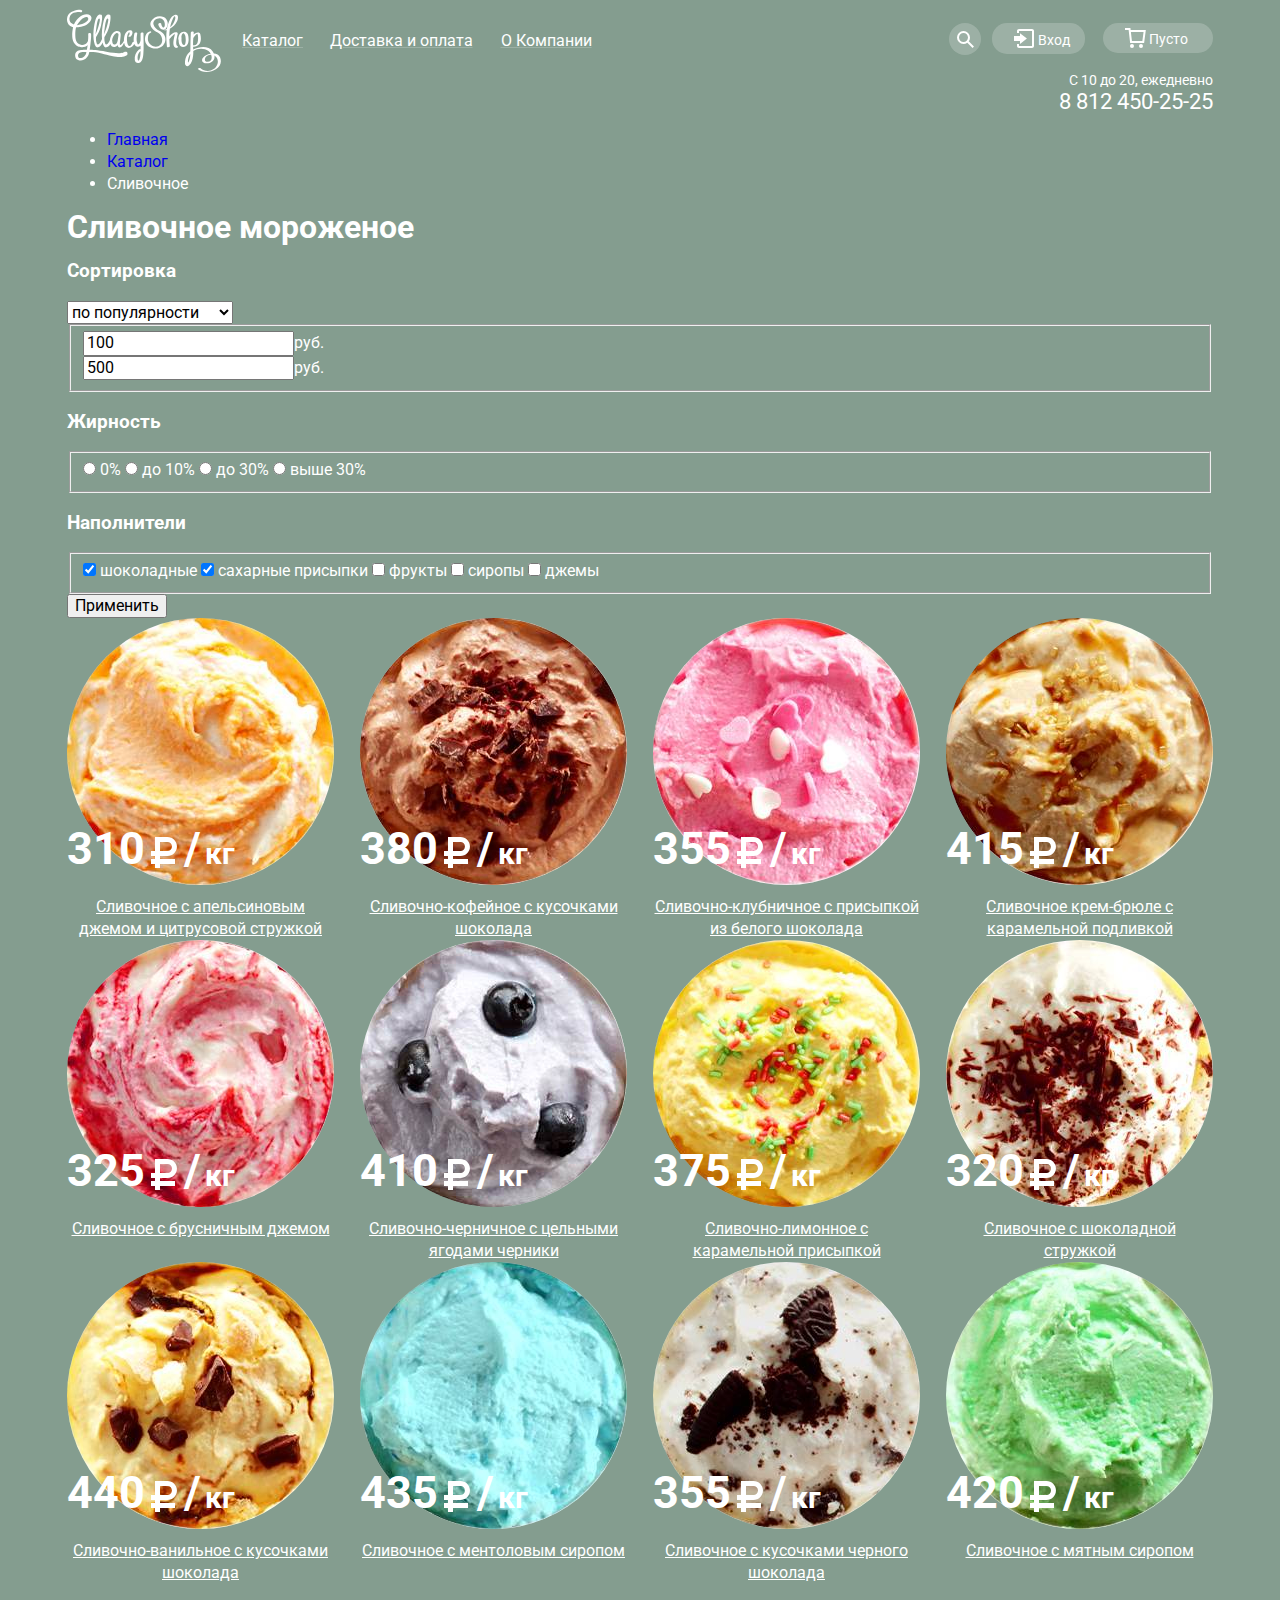
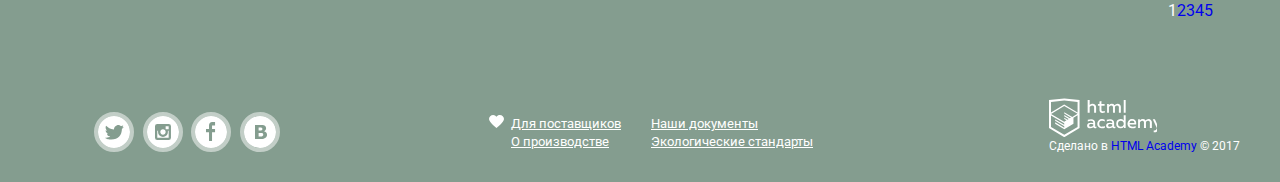
<file: inner.html>
<!DOCTYPE html>
<html lang="ru">
  <head>
    <meta charset="utf-8">
    <title>Глейси</title>
    <link href="https://fonts.googleapis.com/css?family=Roboto:400,700&amp;subset=cyrillic" rel="stylesheet">
    <link rel="stylesheet" type="text/css" href="css/normalize.css">
    <link rel="stylesheet" type="text/css" href="css/main.css">
  </head>
  <body>

    <div class="site-wrapper inner">
      <div class="wrap-container">

        <header class="main-header">
          <div class="wrap-logo">
            <a class="logo">
              <svg width="154" height="64"><use xlink:href="#logo"/></svg>
            </a>
          </div>
          <nav class="main-navigation">
            <ul class="site-navigation">
              <li><a class="catalog-button" href="#">Каталог</a>
                    <ul class="catalog">
                      <li><a class="first-item-catalog" href="#">Новинки</a></li>
                      <li><a href="inner.html">Сливочное</a></li>
                      <li><a href="#">Щербеты</a></li>
                      <li><a href="#">Фруктовый лед</a></li>
                      <li><a class="last-item-catalog" href="#">Мелорин</a></li>
                    </ul>
              </li>
              <li><a class="delivery-button" href="#">Доставка и оплата</a></li>
              <li class="border-test"><a class="about-button" href="#">О Компании</a></li>
            </ul>
          </nav>
          <nav class="interface-navigation">
            <ul class="user-navigation">
              <li class="search-icon"><a class="search-link" href="#">
                  <svg width="17" height="17"><use xlink:href="#magnifier-icon"/></svg>
                  </a>
                  <form class="search-form" action="https://echo.htmlacademy.ru" method="post">
                    <label><input name="search-window" placeholder="Что ищем?" type="search"></label>
                    <button class="visually-hidden" type="submit"></button>
                  </form>
              </li>
              <li class="login-icon"><a class="login-link" href="#">
                    <svg width="21" height="19"><use xlink:href="#enter-icon"/></svg>
                    Вход
                    </a>
                    <form class="login-form" action="https://echo.htmlacademy.ru" method="post">
                      <div class="wrap-login-form">
                        <label><input class="email-input" name="email" type="email" placeholder="Электронная почта"></label>
                        <label><input class="password-input" name="password" type="password" placeholder="Пароль"></label>
                      </div>
                      <div class="wrap-login-button">
                        <button class="button login-button" type="submit">Войти</button>
                      <div class="wrap-login-links">
                        <a class="login-form-link" href="#">Забыли пароль?</a>
                        <a class="login-form-link" href="#">Новая регистрация</a>
                      </div>
                      </div>
                    </form>
              </li>
              <li class="cart-icon"><a class="cart-link" href="#">
                <svg width="21" height="20"><use xlink:href="#cart-icon"/></svg>
                Пусто</a></li>
             </ul>
          </nav>
          <p class="header-info">С 10 до 20, ежедневно
          <a class="header-telephone" href="tel:88124502525">8 812 450-25-25</a></p>
        </header>

    <main class="container">

      <ul class="breadcrumbs">
        <li><a href="index.html">Главная</a></li>
        <li><a href="#">Каталог</a></li>
        <li class="breadcrumbs-current">Сливочное</li>
      </ul>

      <h1>Сливочное мороженое</h1>

      <section class="filters">
        <h2 class="visually-hidden">Фильтр выбора мороженого</h2>
        <form class="icecream-filters" action="https://echo.htmlacademy.ru" method="post">
          <h3>Сортировка</h3>
          <select class="range">
            <option value="popular-range">по популярности</option>
            <option value="cheap-first">сначала недорогие</option>
            <option value="expensive-first">сначала дорогие</option>
            <option value="fatness-range">по жирности</option>
          </select>
          <fieldset class="filter-item">
            <div class="range-filter">
              <div class="range-controls">
                <div class="scale">
                  <div class="bar"></div>
                </div>
                <div class="toggle toggle-min">
                  <label><input name="min-price" value="100" type="text">руб.</label>
                </div>
                <div class="toggle toggle-max">
                  <label><input name="max-price" value="500" type="text">руб.</label>
                </div>
              </div>
            </div>
          </fieldset>
          <h3>Жирность</h3>
          <fieldset>
            <label>
              <input type="radio" name="fatness-choise" value="0%">
              0%
            </label>
            <label>
              <input type="radio" name="fatness-choise" value="up-to-10%">
              до 10%
            </label>
            <label>
              <input type="radio" name="fatness-choise" value="up-to-30%">
              до 30%
            </label>
            <label>
              <input type="radio" name="fatness-choise" value="above-30%">
              выше 30%
            </label>
          </fieldset>
          <h3>Наполнители</h3>
          <fieldset>
            <label>
              <input name="chocolate" checked="" type="checkbox">
              шоколадные
            </label>
            <label>
              <input name="sugar-powder" checked="" type="checkbox">
              сахарные присыпки
            </label>
            <label>
              <input name="fruits" type="checkbox">
              фрукты
            </label>
            <label>
              <input name="syrups" type="checkbox">
              сиропы
            </label>
            <label>
              <input name="jams" type="checkbox">
              джемы
            </label>
          </fieldset>
          <button class="button-show-results" type="submit">Применить</button>
        </form>
      </section>

      <section class="assortment inner">
        <h2 class="visually-hidden">Ассортимент сливочного мороженого</h2>

        <article class="product-item">
          <img src="img/1-row-1-icecream.jpg" width="267" height="267" alt="Сливочное с апельсиновым джемом и цитрусовой стружкой">
          <p>310 <svg width="31" height="36"><use xlink:href="#ruble-icon"/></svg> / <span>кг</span></p>
          <h3><a href="#">Сливочное с апельсиновым джемом и цитрусовой стружкой</a></h3>
        </article>

        <article class="product-item">
          <img src="img/1-row-2-icecream.jpg" width="267" height="267" alt="Сливочно-кофейное с кусочками шоколада">
          <p>380 <svg width="31" height="36"><use xlink:href="#ruble-icon"/></svg> / <span>кг</span></p>
          <h3><a href="#">Сливочно-кофейное с кусочками шоколада</a></h3>
        </article>

        <article class="product-item">
          <img src="img/1-row-3-icecream.jpg" width="267" height="267" alt="Сливочно-клубничное с присыпкой из белого шоколада">
          <p>355 <svg width="31" height="36"><use xlink:href="#ruble-icon"/></svg> / <span>кг</span></p>
          <h3><a href="#">Сливочно-клубничное с присыпкой из белого шоколада</a></h3>
        </article>

        <article class="product-item">
          <img src="img/1-row-4-icecream.jpg" width="267" height="267" alt="Сливочное крем-брюле с карамельной подливкой">
          <p>415 <svg width="31" height="36"><use xlink:href="#ruble-icon"/></svg> / <span>кг</span></p>
          <h3><a href="#">Сливочное крем-брюле с карамельной подливкой</a></h3>
        </article>

        <article class="product-item">
          <img src="img/2-row-1-icecream.jpg" width="267" height="267" alt="Сливочное с брусничным джемом">
          <p>325 <svg width="31" height="36"><use xlink:href="#ruble-icon"/></svg> / <span>кг</span></p>
          <h3><a href="#">Сливочное с брусничным джемом</a></h3>
        </article>

        <article class="product-item">
          <img src="img/2-row-2-icecream.jpg" width="267" height="267" alt="Cливочно-черничное с цельными ягодами черники">
          <p>410 <svg width="31" height="36"><use xlink:href="#ruble-icon"/></svg> / <span>кг</span></p>
          <h3><a href="#">Сливочно-черничное с цельными ягодами черники</a></h3>
        </article>

        <article class="product-item">
          <img src="img/2-row-3-icecream.jpg" width="267" height="267" alt="Сливочно-лимонное с карамельной присыпкой">
          <p>375 <svg width="31" height="36"><use xlink:href="#ruble-icon"/></svg> / <span>кг</span></p>
          <h3><a href="#">Сливочно-лимонное с карамельной присыпкой</a></h3>
        </article>

        <article class="product-item">
          <img src="img/2-row-4-icecream.jpg" width="267" height="267" alt="Сливочное с шоколадной стружкой">
          <p>320 <svg width="31" height="36"><use xlink:href="#ruble-icon"/></svg> / <span>кг</span></p>
          <h3><a href="#">Сливочное с шоколадной стружкой</a></h3>
        </article>

        <article class="product-item">
          <img src="img/3-row-1-icecream.jpg" width="267" height="267" alt="Сливочно-ванильное с кусочками шоколада">
          <p>440 <svg width="31" height="36"><use xlink:href="#ruble-icon"/></svg> / <span>кг</span></p>
          <h3><a href="#">Сливочно-ванильное с кусочками шоколада</a></h3>
        </article>

        <article class="product-item">
          <img src="img/3-row-2-icecream.jpg" width="267" height="267" alt="Сливочноe с ментоловым сиропом">
          <p>435 <svg width="31" height="36"><use xlink:href="#ruble-icon"/></svg> / <span>кг</span></p>
          <h3><a href="#">Сливочноe с ментоловым сиропом</a></h3>
        </article>

        <article class="product-item">
          <img src="img/3-row-3-icecream.jpg" width="267" height="267" alt="Сливочное с кусочками черного шоколада">
          <p>355 <svg width="31" height="36"><use xlink:href="#ruble-icon"/></svg> / <span>кг</span></p>
          <h3><a href="#">Сливочное с кусочками черного шоколада</a></h3>
        </article>

        <article class="product-item">
          <img src="img/3-row-4-icecream.jpg" width="267" height="267" alt="Сливочное с мятным сиропом">
          <p>420 <svg width="31" height="36"><use xlink:href="#ruble-icon"/></svg> / <span>кг</span></p>
          <h3><a href="#">Сливочное с мятным сиропом</a></h3>
        </article>

        <ul class="assortment-page">
         <li><a class="current-page">1</a></li>
         <li><a href="#">2</a></li>
         <li><a href="#">3</a></li>
         <li><a href="#">4</a></li>
         <li><a href="#">5</a></li>
        </ul>
      </section>
    </main>

      <div class="wrap-container-footer">
        <footer class="main-footer">
          <ul class="social-networking">
            <li class="social-button-li"><a class="social-button" aria-label="Твиттер" href="#">
              <svg width="32" height="32"><use xlink:href="#twitter"/></svg>
            </a></li>
            <li class="social-button-li"><a class="social-button" aria-label="Инстаграм" href="#">
              <svg width="32" height="32"><use xlink:href="#instagram"/></svg>
            </a></li>
            <li class="social-button-li"><a class="social-button" aria-label="Фэйсбук" href="#">
              <svg width="32" height="32"><use xlink:href="#facebook"/></svg>
            </a></li>
            <li class="social-button-li"><a class="social-button" aria-label="Вконтакте" href="#">
              <svg width="32" height="32"><use xlink:href="#vkontakte"/></svg>
            </a></li>
          </ul>
          <section class="information-links">
            <h2 class="visually-hidden">Информационные ссылки</h2>
            <svg width="15" height="13"><use xlink:href="#heart-pin"/></svg>
            <div class="wrap-information-column">
              <a href="#">Для поставщиков</a>
              <a class="production-link" href="#">О производстве</a>
            </div>
            <div class="wrap-information-column second">
              <a href="#">Наши документы</a>
              <a href="#">Экологические стандарты</a>
            </div>
          </section>
          <section class="copyright">
            <h2 class="visually-hidden">Копирайт</h2>
            <svg width="108" height="39"><use xlink:href="#htmlacademy-logo"/></svg>
            <p>Сделано в <a href="https://htmlacademy.ru/intensive/htmlcss">HTML Academy</a> © 2017</p>
          </section>
        </footer>
      </div>

    </div>
      </div>

    <svg style="display: none">

      <symbol id="logo" xmlns="http://www.w3.org/2000/svg"><g fill="#FFF"><path d="M59.292 42.755c-.833-.25-2.153.373-2.153.373s-3.027 2.513-17.84-.378c-10.908-2.129-16.583-1.917-16.583-1.917s1.833-12.5 1.333-16c0 0 0-.917-1.083-.917s-1.75.417-1.75 1 .167 4.417-.25 7.083c0 0-1.417 4.251-6.167 3.917s-5.75-3.75-6.167-6.083-.666-8.833.584-11.5c0 0 7.167.25 11.667-3.583s4.25-7.167 2.083-8.583S15.883 5 12.049 8.5s-5.083 7-5.083 7-5.625-1.208-4.333-7.083C3.982 2.277 12.393 3 12.393 3c1.75.333 1.823.5 2.406-.083s1-2.083-1.75-2.167S2.049 2.021.466 7.5c-1.685 5.828 1.435 9.997 5.622 10.643 0 0-2.288 10.107.545 15.107s6.94 4.917 8.595 4.917 4.572-.916 5.405-2.25c0 0-.393 3.581-.724 4.88 0 0-6.935-.095-9.109 1.036-3.688 1.917-2.917 6.48-1.5 8.104 1.204 1.38 4.812 2.125 7.417.896 2.705-1.277 4.865-3.739 5.549-7.697 0 0 6.368-.469 12.534 1.364s14.756 3.556 17.34 3.556 8.046-.738 8.327-2.889c.186-1.438-.342-2.162-1.175-2.412zM15.862 9.328s3.281-2.5 4.844-.938c0 0 1.25 1.281.094 2.812-.656.869-2.396 3.589-10.656 4.938-.001.001 2.593-4.562 5.718-6.812zm.265 38.906s-4.531 2.469-5.047-.875c-.333-2.158.89-3.18 1.687-3.57s1.875-.879 6.579-.711c0 0 0 3.328-3.219 5.156z"/><path d="M73.576 24.477l-.002 6.77c-.007.038-.019.075-.021.115-.035.931-.418 1.734-.861 2.537a5.56 5.56 0 0 1-1.18 1.463c-.533.469-.877-.564-1.078-.985-1.391-2.915-.726-6.812-.187-9.862.257-1.454-2.706-1.077-2.936.222-.334 1.888-.869 5.118-.547 7.906-.587.101-1.167.366-1.341.737-.511 1.088-2.009 4.704-3.833 3.258-1.319-1.046-1.461-3.743-1.6-5.268-.191-2.111.154-4.267.816-6.266-.058.173 1.14-2.823 1.67-1.703.326.69.032 2.641-.608 3.122-1.571 1.182.875 1.67 1.824.956 1.802-1.356 3.05-5.708-.074-6.232-3.464-.581-5.438 2.923-6.163 5.697-.335 1.279-.563 3.074-.504 4.886-.481.832-2.097 3.533-3.047 4.026-1.125.584-1.104-.229-1.062-.75s.542-5.146.813-8.271c.175-2.014-.062-2.771-.5-3.646s-3.994-2.825-7.146.833c-2.183 2.534-2.912 4.927-3.08 7.054-.213.425-.443.873-.71 1.362-1.5 2.75-3.384 3.909-4.062 2-.594-1.672-.906-3.703-.75-6.188.005-.088 3.5-5 5.062-11.75s1.25-10.062.438-10.625-4.25-1.938-6.312 6.25c-1.523 6.047-2.137 12.5-1.565 17.879a41.603 41.603 0 0 1-1.229 2.434c-1.5 2.75-3.384 3.909-4.062 2-.594-1.672-.906-3.703-.75-6.188.005-.088 3.5-5 5.062-11.75s1.25-10.062.438-10.625-4.25-1.938-6.312 6.25-2.465 17.126-.5 23.125c0 0 1.081 3.375 3.103 3.125 1.671-.207 3.656-1.846 4.829-4.906.144.615.301 1.215.487 1.781 0 0 1.081 3.375 3.103 3.125 1.376-.17 2.964-1.32 4.14-3.423.711 1.839 2.239 3.34 4.213 2.985 2.667-.479 3.218-1.932 3.218-1.932s-.051 2.383 1.657 2.383c1.525 0 2.729-.889 3.938-3.159.409-.77.642-1.218.773-1.481.356 2.144 1.241 4.055 3.018 4.83 2.976 1.298 5.62-1.172 7.167-3.608.473 1.199 1.24 2.156 2.461 2.616 1.338.505 2.659.013 3.772-.928-.005 1.173-.016 2.346-.026 3.519-.584.001-1.239.143-1.547.415-3.203 2.825-4.598 6.241-4.195 10.521.233 2.48 2.576 3.597 4.725 2.662 3.101-1.35 3.57-6.021 3.83-8.836.625-6.829.139-13.939.139-20.791 0-1.293-2.906-.702-2.906.329zM30.252 13.281c.688-2.656 1.329-3.719 1.954-3.719s.938.719.469 3-1.987 8.626-4.094 12.75c0 0 .983-9.374 1.671-12.031zm8.418 0c.688-2.656 1.329-3.719 1.954-3.719s.938.719.469 3-1.987 8.626-4.094 12.75c0 0 .984-9.374 1.671-12.031zm12.859 12.427c-.074.58-.459 4.292-.959 6.292s-.953 2.78-2.583 3.438c-1.704.688-2.438-1.418-2.438-1.418-1.146-3.208.396-6.042 1.667-7.919s2.573-2.096 3.312-1.955a1.36 1.36 0 0 1 1.001 1.562zm21.972 18.056c-.038 2.683-.381 5.377-1.579 7.81-.701.146-1.029-.117-1.239-1.237a10.734 10.734 0 0 1 .049-3.251c.24-2.021 1.382-3.736 2.783-5.153-.007.61-.005 1.22-.014 1.831zm18.8-22.115c-2.541-1.229-4.811-3.29-5.715-6-1.279-3.827 2.928-6.647 6.275-6.474 3.488.181 5.137 3.625 4.967 6.709-.061 1.095-.748 3.557-2.096 2.277-.951-.906-1.369-2.375-1.566-3.632-.191-1.21-3.1-.495-2.898.776.578 3.657 4.527 7.689 7.898 3.863 3.014-3.418 1.656-9.462-2.574-11.233-4.523-1.893-10.135.077-12.529 4.327-2.732 4.85 2.748 9.598 6.629 11.321 6.225 3.338 6.455 14.054-1.818 14.126-3.43.03-6.619-2.438-7.693-5.609-.572-1.688-.279-7.553 2.014-8.003 1.807-.354 1.311-2.04-.453-1.693-3.713.727-5.08 5.515-4.721 8.858.576 5.341 5.578 8.339 10.631 8.295 4.682-.041 8.654-2.929 9.625-7.549.938-4.482-1.912-8.768-5.976-10.359z"/><path d="M110.881 37.532c-2.855-1.552-1.223-7.563-.791-9.875.279-1.492 1.555-3.794-.494-4.296-2.385-.584-5.223 1.687-7.277 3.858.012-2.506.17-4.999.553-7.478 3.088-1.576 5.4-3.821 7.182-7.395 1.295-2.604 1.941-7.971-2.461-6.422-3.986 1.403-5.377 6.017-6.619 9.688a29.258 29.258 0 0 0-1.094 4.378c-.398.16-.803.312-1.219.44-1.658.512-1.441 1.407.238.89.275-.085.543-.173.809-.263-.793 5.612-.256 11.49.248 17.02.049.54 2.969-.001 2.898-.777-.227-2.468-.414-4.922-.496-7.364.283-.104.52-.236.633-.387.889-1.175 1.982-2.203 3.08-3.177.299-.261.605-.513.92-.755l.459-.339c.674-.53.799-.543.381-.04-.061.916-.459 1.93-.625 2.832-.549 2.992-2.127 8.889 1.346 10.775.745.403 3.43-.715 2.329-1.313zm-6.486-24.101c.305-.897.715-1.77 1.094-2.636.473-1.082 1.73-4.768 2.645-3.004.729 1.404-.426 3.717-.938 5.067-.83 2.185-2.254 3.95-4.047 5.297.31-1.58.714-3.155 1.246-4.724z"/><path d="M121.635 30.527c.006-3.288-.375-7.506-4.303-7.863-4.309-.392-6.006 4.123-6.064 7.49-.004.274.135.456.35.569-.004 3.15.76 7.26 4.508 7.197 4.181-.068 5.505-3.714 5.509-7.393zm-4.998 5.475c-2.441-.971-2.219-5.203-2.053-7.24a.542.542 0 0 0-.246-.525c.301-2.017 1.082-5.03 2.863-3.506 1.416 1.211 1.445 4.148 1.521 5.835.053 1.144-.105 6.224-2.085 5.436zm36.498 12.578c-1.127-2.886-3.588-3.994-6.293-4.128a12.032 12.032 0 0 0-1.133-2.076c-3.91-5.788-13.189-5.019-19.475-1.948-.041-.913-.09-1.824-.129-2.73 2.533.127 5-.852 6.502-2.997 1.676-2.395 1.434-6.632.777-9.314-.619-2.525-3.088-2.072-4.93-1.234-.656.298-1.279.744-1.865 1.261.055-.672.111-1.345.16-2.014.111-1.542-2.842-1.153-2.941.203-.453 6.196-.297 12.366-.441 18.54-4.271 3.862-5.348 7.501-5.391 12.06-.02 2.271 1.934 3.961 3.982 2.386 2.895-2.224 3.771-6.629 4.172-9.984.178-1.491.197-3.009.16-4.528 4.49-2.941 10.635-3.149 15.205-.1.938.626 1.711 1.594 2.262 2.696-1.688.3-3.311.855-4.613 1.482-1.713.825-4.256 2.765-4.131 4.936.098 1.69 1.029 2.638 2.283 2.979.078.033.17.063.299.084 6.135.995 10.703-2.626 9.828-7.737 2.984 1.625 4.107 5.405 3.043 8.66-2.387 7.304-11.584 8.932-16.949 4.054-.574-.523-3.184.577-2.729.992 7.786 7.076 27.058.53 22.347-11.543zm-29.944-1.775c-.102 1.738-.459 3.549-1.145 5.143a22.06 22.06 0 0 1-.801 1.598s-.26.064-.316-.717c.025-2.858.809-5.577 2.346-7.892-.025.623-.048 1.245-.084 1.868zm3.129-17.858a.768.768 0 0 0 .146-.172c.516-.917 1.207-1.728 1.908-2.507.527-.586 1.119-1.138 1.803-1.539.324.162.654.991.777 2.131.303 2.772.439 10.096-3.945 9.407-.209-.033-.57.043-.947.171v-.039c-.06-2.478.075-4.967.258-7.452zm13.08 23.744c-.016-.003-.037-.001-.055-.003-1.689-.398-1.502-1.99-1.289-3.086.492-2.524 3.576-3.883 6.117-3.959 1.284 3.567.296 7.87-4.773 7.048z"/></g></symbol>

      <symbol id="magnifier-icon" xmlns="http://www.w3.org/2000/svg" xmlns:xlink="http://www.w3.org/1999/xlink"><path fill="#FFF" d="M16.958 15.527L11.75 10.32A6.455 6.455 0 0 0 13 6.5 6.5 6.5 0 1 0 6.5 13a6.465 6.465 0 0 0 3.839-1.263l5.205 5.204 1.414-1.414zM6.5 11C4.019 11 2 8.981 2 6.5S4.019 2 6.5 2 11 4.019 11 6.5 8.981 11 6.5 11z"/></symbol>

      <symbol id="enter-icon" xmlns="http://www.w3.org/2000/svg" xmlns:xlink="http://www.w3.org/1999/xlink"><g fill="#FFF"><path d="M6 14.875L12.917 9.5 6 4.125v2.917H-.042v4.917H6z"/><path d="M18 0H5C3.9 0 3 .9 3 2v2h2V2h13v15H5v-2H3v2c0 1.1.9 2 2 2h13c1.1 0 2-.9 2-2V2c0-1.1-.9-2-2-2z"/></g></symbol>

      <symbol id="cart-icon" xmlns="http://www.w3.org/2000/svg"><g fill="#FFF"><path d="M5.657 2.031L5.422 0H0v2h3.64l1.5 13h13.988l1.699-12.969H5.657zM17.372 13H6.922L5.888 4.031h12.66L17.372 13z"/><circle cx="6.984" cy="18" r="2"/><circle cx="15.984" cy="18" r="2"/></g></symbol>

      <symbol id="ruble-icon" xmlns="http://www.w3.org/2000/svg"><path fill="#FFF" d="M11 21h7.451c5.247 0 9.5-4.253 9.5-9.5S23.698 2 18.451 2H6v14H2v5h4v3H2v5h4v4h5v-4h15v-5H11v-3zm0-14h7.451v-.03a4.53 4.53 0 0 1 0 9.06V16H11V7z"/></symbol>

      <symbol id="icecream-pin" xmlns="http://www.w3.org/2000/svg"><g fill="#323232"><path d="M24.5 0C10.969 0 0 10.969 0 24.5S10.969 49 24.5 49 49 38.031 49 24.5 38.031 0 24.5 0zm0 47C12.093 47 2 36.906 2 24.5 2 12.093 12.093 2 24.5 2 36.906 2 47 12.093 47 24.5 47 36.906 36.906 47 24.5 47z"/><path d="M24.5 7.625c-4.355 0-7.94 3.278-8.436 7.5H16v16.917h17V15.125h-.063c-.497-4.222-4.082-7.5-8.437-7.5zM31 30.042H18v-9.257c.275.337.705.631 1.542.631 1.292 0 2.125-.713 2.125-1.625v-.875a.854.854 0 1 1 1.708 0c0 .009-.005.017-.005.025 0 .007.005.01.005.017v3.292s-.031 1.833 2.125 1.833c2.109 0 2.125-1.75 2.125-1.75v-2.25h.001l-.001-.005a1.344 1.344 0 0 1 2.688 0c0 .031.021.088.021.088s.034.609.667.894v8.982zM23 40.125a1.5 1.5 0 1 0 3 0V33h-3v7.125z"/></g></symbol>

      <symbol id="leaf-pin" xmlns="http://www.w3.org/2000/svg"><g fill="#323232"><path d="M24.5 0C10.969 0 0 10.969 0 24.5S10.969 49 24.5 49 49 38.031 49 24.5 38.031 0 24.5 0zm0 47C12.093 47 2 36.906 2 24.5 2 12.093 12.093 2 24.5 2 36.906 2 47 12.093 47 24.5 47 36.906 36.906 47 24.5 47z"/><path d="M34.807 26.756c-.45-9.493-9.197-18.693-9.586-19.097-.015-.015-.033-.023-.048-.037a.942.942 0 0 0-.118-.09.945.945 0 0 0-.13-.077c-.018-.009-.032-.022-.051-.03-.027-.011-.056-.011-.083-.02a.898.898 0 0 0-.297-.044c-.045 0-.089.002-.134.008a.957.957 0 0 0-.158.038c-.025.008-.052.008-.076.018-.018.007-.031.021-.049.029a.896.896 0 0 0-.133.079.95.95 0 0 0-.118.091c-.015.013-.033.021-.046.036-.389.404-9.14 9.608-9.587 19.105-.008.067-.017.133-.011.202-.013.363-.017.727-.003 1.091.369 10.256 9.978 12.82 10.075 12.845a.995.995 0 0 0 .494 0c.097-.024 9.706-2.589 10.074-12.845.013-.363.009-.727-.003-1.089.006-.073-.004-.142-.012-.213zM16.783 23.25c2.219 2.058 5.368 3.521 6.717 4.091v4.552c-2.448-1.196-6.219-3.341-7.302-5.228a17.06 17.06 0 0 1 .585-3.415zm2.024-5.096c1.513 1.688 3.602 2.646 4.693 3.059v3.94c-1.654-.76-4.424-2.216-6.016-4.043a29.164 29.164 0 0 1 1.323-2.956zm12.711 2.954c-1.59 1.824-4.362 3.283-6.018 4.044v-3.939c1.092-.413 3.183-1.372 4.695-3.062.489.949.935 1.94 1.323 2.957zM25.5 19.047v-8.008a45.239 45.239 0 0 1 3.651 5.229c-.953 1.374-2.536 2.276-3.651 2.779zm0 12.846v-4.552c1.35-.569 4.499-2.034 6.719-4.092.305 1.128.515 2.273.584 3.417-1.083 1.883-4.855 4.029-7.303 5.227zm-2-12.843c-1.113-.5-2.694-1.399-3.649-2.779a45.379 45.379 0 0 1 3.649-5.229v8.008zm-7.117 10.775c2.328 1.983 5.69 3.629 7.117 4.281v4.403c-2.092-.904-6.162-3.331-7.117-8.684zm9.117 8.696v-4.415c1.428-.653 4.792-2.3 7.121-4.284-.95 5.411-5.02 7.813-7.121 8.699z"/></g></symbol>

      <symbol id="cow-pin" xmlns="http://www.w3.org/2000/svg"><g fill="#323232"><path d="M24.5 0C10.969 0 0 10.969 0 24.5S10.969 49 24.5 49 49 38.031 49 24.5 38.031 0 24.5 0zm0 47C12.093 47 2 36.906 2 24.5 2 12.093 12.093 2 24.5 2 36.906 2 47 12.093 47 24.5 47 36.906 36.906 47 24.5 47z"/><path d="M34.811 19.342c.86-1.711 1.88-4.987.433-9.482a1 1 0 0 0-1.825-.182c-1.271 2.268-4.038 5.927-6.047 6.094-.03.002-.054.019-.083.024A16.242 16.242 0 0 0 24.5 15.5c-.103 0-1.311.009-2.801.292-.025-.004-.045-.019-.071-.021-2.004-.167-4.773-3.827-6.048-6.095a1 1 0 1 0-1.824.183c-1.448 4.494-.427 7.771.433 9.482-1.744.22-3.954.777-4.757 2.188-.388.682-.38 1.464.024 2.201.514.939 1.399 1.245 2.334 1.245.816 0 1.668-.233 2.349-.482-.004.54.026 1.08.129 1.612.288 1.496 1.131 3.636 1.748 5.197.188.479.396 1.004.509 1.324-.235.614-.672 1.812-.766 2.484-.112.801.114 2.147 1.121 3.306 1.443 1.659 4.006 2.5 7.619 2.5 3.612 0 6.176-.841 7.619-2.5 1.007-1.158 1.233-2.505 1.121-3.306-.094-.673-.53-1.87-.767-2.484.114-.319.32-.843.509-1.32.617-1.563 1.462-3.704 1.75-5.201a8.483 8.483 0 0 0 .135-1.61c.679.248 1.528.48 2.342.48.936 0 1.82-.306 2.334-1.245.404-.737.412-1.519.024-2.201-.801-1.41-3.011-1.967-4.755-2.187zm-.953-6.634c.428 3.06-.477 5.157-1.031 6.112a9.905 9.905 0 0 0-.798-.872c-.544-.526-1.199-.934-1.891-1.258 1.483-1.051 2.801-2.673 3.72-3.982zm-18.716.002c.916 1.304 2.229 2.919 3.706 3.97-.701.329-1.359.744-1.892 1.283-.276.279-.533.57-.771.872-.549-.943-1.468-3.054-1.043-6.125zM11.21 22.77c-.089-.163-.063-.21-.04-.25.223-.391 1.387-1.006 3.609-1.233-.116.29-.217.582-.302.878-1.265.673-2.998 1.091-3.267.605zm21.558 2.959c-.252 1.313-1.058 3.354-1.646 4.844-.398 1.01-.609 1.552-.683 1.877l-.066.302.114.287c.283.71.711 1.908.772 2.351.001.009.096.858-.649 1.716-.72.826-2.363 1.812-6.11 1.812-3.747 0-5.391-.986-6.11-1.812-.746-.857-.651-1.707-.65-1.716.062-.441.489-1.641.772-2.352l.114-.286-.066-.302c-.072-.326-.284-.869-.683-1.881-.587-1.489-1.392-3.528-1.645-4.841-.422-2.198.379-4.575 2.145-6.358 1.513-1.528 4.933-1.868 6.123-1.871 1.166 0 4.539.339 6.139 1.886 2.081 2.014 2.465 4.597 2.129 6.344zm5.021-2.959c-.263.479-1.974.07-3.238-.592a9.437 9.437 0 0 0-.297-.888c2.198.23 3.354.84 3.575 1.229.024.041.05.087-.04.251z"/></g></symbol>

      <symbol id="thermometer-pin" xmlns="http://www.w3.org/2000/svg"><g fill="#323232"><path d="M24.5 0C10.969 0 0 10.969 0 24.5S10.969 49 24.5 49 49 38.031 49 24.5 38.031 0 24.5 0zm0 47C12.093 47 2 36.906 2 24.5 2 12.093 12.093 2 24.5 2 36.906 2 47 12.093 47 24.5 47 36.906 36.906 47 24.5 47z"/><path d="M28.938 13.125c0-2.774-2.257-5.031-5.031-5.031s-5.031 2.257-5.031 5.031v14.64a7.042 7.042 0 0 0-2 4.923c0 3.929 3.196 7.125 7.125 7.125s7.125-3.196 7.125-7.125a7.127 7.127 0 0 0-2.188-5.126V13.125zm.187 19.563a5.126 5.126 0 0 1-10.25 0c0-1.647.792-3.098 2-4.035V13.125a3.031 3.031 0 1 1 6.062 0v15.372a5.114 5.114 0 0 1 2.188 4.191z"/><path d="M25 29.559V13.188a1 1 0 1 0-2 0v16.371a2.99 2.99 0 0 0-2 2.816 3 3 0 1 0 6 0 2.99 2.99 0 0 0-2-2.816zM31 12h6v2h-6zM31 16h6v2h-6zM31 20h6v2h-6zM31 24h6v2h-6z"/></g></symbol>

      <symbol id="twitter" xmlns="http://www.w3.org/2000/svg"><path fill="#FFF" d="M16 0C7.164 0 0 7.164 0 16c0 8.837 7.164 16 16 16 8.837 0 16-7.163 16-16 0-8.836-7.163-16-16-16zm7.944 12.809c-.251 6.516-3.463 10.832-10.992 10.702h-.486c-.447 0-4.543-.443-5.344-1.823 2.479.19 4.247-.406 5.12-1.136-1.048-.289-2.923-.461-3.251-2.848.384.104.618.221 1.299.113-1.307-.824-2.758-1.519-2.679-3.643.311.317 1.164.518 1.46.457-.768-.233-2.149-3.244-.974-4.781 1.984 1.79 4.075 3.482 7.804 3.643.227-2.214 1.24-3.699 3.168-4.325 1.84-.479 3.255.26 3.901 1.138.737-.224 1.453-.466 2.193-.685-.004.833-.569 1.463-.935 1.709.747.165 1.423-.475 1.423-.475-.184.963-1.094 1.725-1.707 1.954z"/></symbol>

      <symbol id="instagram" xmlns="http://www.w3.org/2000/svg"><g fill="#FFF"><path d="M20.916 16a4.938 4.938 0 1 1-9.877 0c0-.394.051-.773.138-1.14h-.897v6.838h11.396V14.86h-.897c.086.367.137.746.137 1.14z"/><path d="M15.978 18.659c1.466 0 2.659-1.193 2.659-2.659s-1.193-2.659-2.659-2.659c-1.466 0-2.659 1.193-2.659 2.659s1.192 2.659 2.659 2.659zM18.637 10.302h3.039v3.039h-3.039z"/><path d="M16 0C7.164 0 0 7.164 0 16c0 8.837 7.164 16 16 16 8.837 0 16-7.163 16-16 0-8.836-7.163-16-16-16zm7.955 21.698a2.285 2.285 0 0 1-2.279 2.279H10.279A2.285 2.285 0 0 1 8 21.698V10.302a2.286 2.286 0 0 1 2.279-2.279h11.396a2.286 2.286 0 0 1 2.279 2.279v11.396z"/></g></symbol>

      <symbol id="facebook" xmlns="http://www.w3.org/2000/svg"><path fill="#FFF" d="M16 0C7.164 0 0 7.163 0 16s7.164 16 16 16c8.837 0 16-7.164 16-16S24.837 0 16 0zm4.062 9.455h-3.021v3.444h3.021v3.445h-3.021v8.61H14.02v-8.61H11v-3.445h3.021V9.455c0-1.902 1.353-3.445 3.021-3.445h3.021v3.445z"/></symbol>

      <symbol id="vkontakte" xmlns="http://www.w3.org/2000/svg"><g fill="#FFF"><path d="M16.637 14.495c.402-.019.719-.082.951-.188.326-.145.54-.33.641-.559.101-.229.15-.496.15-.797 0-.232-.058-.465-.174-.697-.116-.232-.322-.405-.617-.517-.264-.1-.592-.155-.984-.165a76.242 76.242 0 0 0-1.652-.014h-.339v2.965h.565c.571 0 1.057-.009 1.459-.028zM18.118 17.084c-.282-.081-.672-.125-1.166-.132a127.97 127.97 0 0 0-1.55-.009h-.79v3.493h.264c1.014 0 1.74-.003 2.18-.009a3.2 3.2 0 0 0 1.212-.245c.377-.157.633-.364.774-.625s.214-.562.214-.9c0-.446-.088-.788-.261-1.03-.17-.241-.464-.423-.877-.543z"/><path d="M16 0C7.164 0 0 7.164 0 16c0 8.837 7.164 16 16 16 8.837 0 16-7.163 16-16 0-8.836-7.163-16-16-16zm6.602 20.531a3.73 3.73 0 0 1-1.124 1.327c-.552.415-1.161.71-1.823.886s-1.501.264-2.519.264h-6.121V8.987h5.443c1.13 0 1.957.038 2.48.113a5.126 5.126 0 0 1 1.561.5c.533.27.929.632 1.189 1.087.26.455.392.975.392 1.558 0 .678-.179 1.278-.536 1.795-.358.518-.863.92-1.517 1.208v.075c.917.182 1.642.559 2.179 1.13.537.571.807 1.325.807 2.261 0 .678-.138 1.283-.411 1.817z"/></g></symbol>

      <symbol id="heart-pin" xmlns="http://www.w3.org/2000/svg"><path fill="#FFF" d="M10.799 0c-1.35 0-2.551.65-3.3 1.661A4.097 4.097 0 0 0 4.199 0C1.875 0 0 1.806 0 4.044 0 7.223 7.499 13 7.499 13s7.499-5.777 7.499-8.956C14.998 1.806 13.123 0 10.799 0z"/></symbol>

      <symbol id="htmlacademy-logo" data-name="Layer 1" xmlns="http://www.w3.org/2000/svg" viewBox="0 0 108 38"><path d="M46.84 28.22a2.07 2.07 0 0 0 .58-.11v1.4a3.41 3.41 0 0 1-1.24.22 1.75 1.75 0 0 1-1.75-1 5.08 5.08 0 0 1-3.3 1.13c-1.59 0-3.06-.87-3.06-2.68 0-2.24 2.08-2.93 3.9-2.93a11.63 11.63 0 0 1 2.28.26v-.31c0-1.09-.8-1.86-2.3-1.86a7.79 7.79 0 0 0-3.15.67v-1.79a10.72 10.72 0 0 1 3.35-.58c2.48 0 4 1.18 4 3.83v3.14a.57.57 0 0 0 .69.61zm-6.76-1.19a1.42 1.42 0 0 0 1.64 1.29 3.56 3.56 0 0 0 2.53-1v-1.51a10.21 10.21 0 0 0-1.9-.22c-1.1.01-2.27.35-2.27 1.45zM53.06 20.62a5.29 5.29 0 0 1 2.7.67v1.79a4.28 4.28 0 0 0-2.42-.73 2.89 2.89 0 1 0 0 5.76 5.26 5.26 0 0 0 2.55-.67v1.8a6.58 6.58 0 0 1-2.9.6 4.42 4.42 0 0 1-4.72-4.54 4.54 4.54 0 0 1 4.79-4.68zM65.84 28.22a2.07 2.07 0 0 0 .58-.11v1.4a3.41 3.41 0 0 1-1.24.22 1.75 1.75 0 0 1-1.75-1 5.08 5.08 0 0 1-3.3 1.13c-1.59 0-3.06-.87-3.06-2.68 0-2.24 2.08-2.93 3.9-2.93a11.63 11.63 0 0 1 2.28.26v-.31c0-1.09-.8-1.86-2.3-1.86a7.79 7.79 0 0 0-3.15.67v-1.79a10.72 10.72 0 0 1 3.35-.58c2.48 0 4 1.18 4 3.83v3.14a.57.57 0 0 0 .69.61zm-6.76-1.19a1.42 1.42 0 0 0 1.64 1.29 3.56 3.56 0 0 0 2.53-1v-1.51a10.21 10.21 0 0 0-1.9-.22c-1.11.01-2.27.35-2.27 1.45zM76.67 16.85v12.76h-1.76v-1.39a4.07 4.07 0 0 1-3.35 1.62 4.62 4.62 0 0 1 0-9.22 4 4 0 0 1 3.15 1.37v-5.14h2zm-4.76 5.48a2.9 2.9 0 0 0 0 5.8 3 3 0 0 0 2.79-1.84v-2.13a3.06 3.06 0 0 0-2.79-1.83zM82.99 20.62c3.48 0 4.68 2.81 4.12 5.34h-6.58c.22 1.57 1.75 2.22 3.35 2.22a6.41 6.41 0 0 0 2.77-.62v1.68a7.5 7.5 0 0 1-3.14.6c-2.68 0-5-1.53-5-4.61a4.39 4.39 0 0 1 4.48-4.61zm.09 1.62a2.39 2.39 0 0 0-2.57 2.26h4.85a2.06 2.06 0 0 0-2.28-2.26zM89.1 29.61v-8.75h1.73v1.09a4 4 0 0 1 2.92-1.33 3 3 0 0 1 2.73 1.4 4.33 4.33 0 0 1 3.06-1.4 3.21 3.21 0 0 1 3.32 3.52v5.47h-2V24.2a1.67 1.67 0 0 0-1.73-1.84 2.94 2.94 0 0 0-2.17 1.18V29.61h-2V24.2a1.67 1.67 0 0 0-1.73-1.84 3.11 3.11 0 0 0-2.32 1.35v5.91h-2zM111.47 20.86h2l-4.1 9.93c-.95 2.28-2.19 3-3.52 3a5 5 0 0 1-1.15-.15v-1.66a3 3 0 0 0 .89.13c.95 0 1.66-.67 2.17-2l.18-.44-4.16-8.82h2.13l3 6.6zM40.66 1.53v5a4 4 0 0 1 2.83-1.2A3.41 3.41 0 0 1 47.1 8.9v5.41h-2V9.15a1.9 1.9 0 0 0-2-2.1 3.08 3.08 0 0 0-2.44 1.46v5.8h-2V1.53h2zM52.43 2.42v3.12h3.17v1.71h-3.17v4c0 1.15.53 1.53 1.66 1.53a4.71 4.71 0 0 0 1.77-.35v1.68a7.14 7.14 0 0 1-2.35.38 2.68 2.68 0 0 1-3-2.88V7.23h-1.6V5.52h1.57V2.88zM58.1 14.29V5.54h1.73v1.09a4 4 0 0 1 2.92-1.33 3 3 0 0 1 2.73 1.4 4.33 4.33 0 0 1 3.06-1.4 3.21 3.21 0 0 1 3.32 3.52v5.47h-2V8.88a1.67 1.67 0 0 0-1.73-1.84 2.94 2.94 0 0 0-2.17 1.18V14.29h-2V8.88a1.67 1.67 0 0 0-1.73-1.84 3.11 3.11 0 0 0-2.32 1.35v5.91h-2zM74.72 1.52h1.95v12.76h-1.95zM15.44.02h-.16L0 1.62v28l15.28 9.09 15.28-9.09v-28zm13.12 28.45l-13.28 7.9L2 28.47V16.99l13.22 7.87v1.43l-9.07-5.4v1.38l9.11 5.47v1.46l-9.1-5.42v1.38l9.11 5.47 9.19-5.5V19.22l4.1-2.45v11.67zm0-13.16l-3.65 2.14-1.68 1-8-4.76v1.38l6.84 4.07h-.06l-.15.09-1 .57-5.64-3.36v1.38l4.45 2.65-1.05.7-3.36-2v1.38l2.21 1.3-2.25 1.35-13.16-7.82 13.17-7.92zm0-1.39L15.21 6.05l-13.2 7.86V3.41l13.28-1.39 13.28 1.39v10.51z" fill="#fff"/></symbol>
    </svg>
  </body>
</html>
</file>
<file: css/main.css>
body {
    margin: 0;
    padding: 0;

    font-family: "Roboto", "Arial", sans-serif;
    font-size: 16px;
    line-height: 22px;
    font-weight: 400;
    color: #ffffff;
}

.site-wrapper {
    min-width: 1200px;
    margin: 0 auto;
    background-color: #849d8f;
    background-image: url("../img/product-1-slider.png");
    background-repeat: no-repeat;
    background-position: top center;

    transition: background-image 0.5s ease, background-color 0.5s ease;
}

.site-wrapper.inner {
    background-image: none;
}

.wrap-container {
    width: 1200px;
    margin: 0 auto;
    padding: 0 27px;
    box-sizing: border-box;
}

a {
    text-decoration: none;
}

.visually-hidden {
    position: absolute;
    clip: rect(0 0 0 0);
    width: 1px;
    height: 1px;
    margin: -1px;
}

.main-navigation {
    line-height: 18px;
}

.site-navigation,
.catalog,
.user-navigation {
    list-style: none;
}

.site-navigation a,
.user-navigation a {
    color: #ffffff;
}

.site-navigation a:hover,
.site-navigation a:focus {
    color: #333333;
    background-color: #f8f7f4;
    border-radius: 16px;
    text-decoration: none;
}

.site-navigation > li > a:active {
    font-weight: 700;
    box-shadow: inset 0px 2px 1px 0px rgba(105, 105, 105, 0.004);
    background-color: #f8f7f4;
}

.site-navigation .active-link {
    background-color: #d07058;
    border-bottom: none;
}

.catalog a:active {
    background-color: #f6b5a5;
}

.wrap-login-form {
    display: flex;
    flex-direction: column;
}

.login-form {
    position: absolute;
    display: block;
    top: 35px;
    left: -170px;
    display: none;
    background-color: #f8f7f4;
    border-radius: 4px;
    padding-top: 20px;
    padding-left: 19px;
    padding-right: 16px;
    padding-bottom: 19px;
    z-index: 2;
}

.email-input[type="email"] {
    width: 241px;
    margin-bottom: 20px;
    padding-top: 12px;
    padding-bottom: 13px;
    padding-left: 15px;
    font-size: 14px;
    border: 1px solid #999999;
    border-radius: 4px;
    box-sizing: border-box;
}

.password-input[type="password"] {
    width: 241px;
    margin-bottom: 20px;
    padding-top: 12px;
    padding-bottom: 13px;
    padding-left: 15px;
    font-size: 14px;
    border: 1px solid #999999;
    border-radius: 4px;
    box-sizing: border-box;
}

.wrap-login-button {
    display: flex;
}

.button.login-button {
    font-size: 18px;
    line-height: 24px;
    padding-left: 23px;
    padding-right: 26px;
    margin-right: auto;
}

.wrap-login-links {
    display: flex;
    flex-direction: column;
    padding-right: 5px;
}

.wrap-login-button .wrap-login-links a {
    font-size: 13px;
    color: #000000;
    text-decoration: underline;
}

.user-navigation >li:hover .login-form {
    display: block;
}

.wrap-logo {
    padding-top: 9px;
}

.main-header {
    display: flex;
    align-items: flex-start;
    flex-wrap: wrap;
}

.site-navigation {
    padding-left: 8px;
    padding-top: 25px;
    margin: 0;
    display: flex;
    justify-content: space-between;
}


.catalog-button {
    display: block;
    text-align: center;
    text-decoration: underline;
    text-decoration-color: rgba(255, 255, 255, 0.2);
    padding-top: 7px;
    padding-bottom: 7px;
    width: 87px;
}

.catalog {
    position: absolute;
    top: 60px;
    display: none;
    margin: 0;
    padding: 0;
    background-color: #f8f7f4;
    border-radius: 10px;
    z-index: 2;
}

.catalog a {
    display: block;
    padding-left: 20px;
    padding-right: 20px;
    padding-top: 10px;
    padding-bottom: 10px;
}

.catalog a:hover,
.catalog a:focus {
  border-radius: 0px;
}

.catalog a {
    color: #323232;
}

.catalog a:hover {
    background-color: #fbded7;
}

.first-item-catalog {
    font-weight: 700;
    border-bottom: 1px solid #d1d0ce;
}

.catalog .first-item-catalog:hover {
    border-top-left-radius: 10px;
    border-top-right-radius: 10px;
}

.catalog .last-item-catalog:hover {
    border-bottom-left-radius: 10px;
    border-bottom-right-radius: 10px;
}

.site-navigation > li:hover .catalog {
    display: block;
}

.site-navigation > li {
  padding-bottom: 5px;
}

.delivery-button {
    display: block;
    text-align: center;
    text-decoration: underline;
    text-decoration-color: rgba(255, 255, 255, 0.2);
    padding-top: 7px;
    padding-bottom: 7px;
    width: 170px;
}

.about-button {
    display: block;
    text-align: center;
    text-decoration: underline;
    text-decoration-color: rgba(255, 255, 255, 0.2);
    padding-top: 7px;
    padding-bottom: 7px;
    width: 120px;

}

.interface-navigation {
    margin-left: auto;
}

.user-navigation {
    display: flex;
    justify-content: space-between;
    padding-left: 0;
    padding-top: 23px;
    margin: 0;
}

.user-navigation.li:nth-child(2) {
  padding-left: 10px;
}

.user-navigation svg {
    fill: #ffffff;
    vertical-align: top;
}

.user-navigation a {
    background-color: rgba(255, 255, 255, 0.2);
    font-size: 14px;
}

.user-navigation a:hover,
.user-navigation a:focus {
    background-color: #f8f7f4;
    color: #000000;
}

a:hover svg {
    fill: #000000;
}

.search-icon {
    position: relative;
    padding-bottom: 7px;
}

.search-link {
    display: block;
    width: 32px;
    height: 32px;
    border-radius: 50%;
}

.search-link svg {
    position: relative;
    top: 8px;
    left: 8px;
}

.search-form {
    position: absolute;
    display: none;
    border: 1px solid #ffffff;
    padding-top: 20px;
    padding-bottom: 20px;
    padding-left: 15px;
    padding-right: 15px;
    background-color: #f8f7f4;
    border-radius: 5px;
    top: 40px;
    left: -300px;
    z-index: 2;
}

.search-form input {
    width: 300px;
    padding-top: 5px;
    padding-bottom: 5px;
}

.user-navigation >li:hover .search-form {
    display: block;
}

.login-link {
    display: block;
    border-radius: 15px;
    padding-top: 6px;
    padding-bottom: 3px;
    padding-left: 22px;
    padding-right: 15px;
}

.login-icon {
    padding-left: 11px;
    position: relative;
}

.cart-link {
    display: block;
    border-radius: 17px;
    padding-top: 5px;
    padding-bottom: 3px;
    padding-left: 22px;
    padding-right: 25px;
}

.cart-icon {
    padding-left: 18px;
}

.header-info {
    display: flex;
    align-items: flex-end;
    width: 100%;
    margin: 0;
    flex-direction: column;
    font-size: 14px;
    margin-top: -10px;
}

.header-telephone {
    color: #ffffff;
    font-size: 22px;
}

.site-wrapper::before,
.site-wrapper::after {
    content: "";

    visibility: hidden;
}

.site-wrapper::before {
    background-image: url("../img/product-2-slider.png");
}

.site-wrapper::after {
    background-image: url("../img/product-3-slider.png");
}

.slider {
    position: relative;

    padding-top: 280px;


    text-align: center;
    color: #ffffff;
}

.slider-list {
    margin: 0;
    padding: 0;

    list-style: none;
}

.slide {
  display: none;
}

.slide-title {
    width: 700px;
    margin: 0 auto;
    margin-bottom: 27px;

    font-size: 60px;
    line-height: 60px;
    font-weight: 800;
}

.button {
    display: inline-block;
    padding: 12px 44px;

    font-weight: 600;
    font-size: 31px;
    line-height: 41px;
    text-align: center;
    color: #ffffff;
    vertical-align: top;
    text-shadow: 0 2px 5px rgba(160, 32, 11, 0.76);

    background-color: #f26843;
    background: linear-gradient(to bottom, #f26843 0%, #e74a35 100%);
    border-radius: 50px;
    box-shadow: 0 2px 2px rgba(172, 16, 0, 0.64);
    border: none;
}

.button:hover {
    background: linear-gradient(to bottom, #f58669 0%, #ec6f5e 100%);
    box-shadow: 0 2px 2px rgba(172, 16, 0, 1);
}

.button:active {
    background: linear-gradient(to bottom, #d84732 0%, #e1613e 100%);
    box-shadow: inset 0 2px 2px rgba(172, 16, 0, 1);
}

.button.main-button {
    font-size: 18px;
    line-height: 24px;

    padding: 10px 40px;
}

.slider-controls {
    position: absolute;
    bottom: 20px;
    z-index: 20;

    font-size: 0;
}

.slider-controls label {
    display: inline-block;
    width: 17px;
    height: 17px;
    margin-right: 8px;

    vertical-align: top;

    background-color: transparent;
    border: 2px solid #ffffff;
    border-radius: 50%;
    cursor: pointer;
}

#product-1:checked ~ .site-wrapper {
    background-color: #849d8f;
    background-image: url("../img/product-1-slider.png");
}

#product-2:checked ~ .site-wrapper {
    background-color: #8996a6;
    background-image: url("../img/product-2-slider.png");
}

#product-3:checked ~ .site-wrapper{
    background-color: #9d8b84;
    background-image: url("../img/product-3-slider.png");
}

#product-1:checked ~ .site-wrapper #slide1,
#product-2:checked ~ .site-wrapper #slide2,
#product-3:checked ~ .site-wrapper #slide3 {
    display: block;
}

#product-1:checked ~ .site-wrapper label[for="product-1"],
#product-2:checked ~ .site-wrapper label[for="product-2"],
#product-3:checked ~ .site-wrapper label[for="product-3"] {
    background-color: #ffffff;
}

.promo {
    display: flex;
    justify-content: space-between;
    margin-top: 42px;
    margin-bottom: 42px;
}

.promo-wrap {
    width: 560px;
    display: flex;
    flex-direction: column;
    padding-top: 18px;
    padding-bottom: 23px;
    padding-left: 20px;
    padding-right: 21px;
    background-image: url("../img/Raspberry-background.jpg");
    background-repeat: no-repeat;
    border-radius: 15px;
    box-sizing: border-box;
}

.promo h3 {
    font-size: 35px;
    line-height: 41px;
    margin: 0;
}

.promo p {
    font-size: 18px;
    line-height: 22px;
    margin: 0;
    padding-top: 10px;
    padding-bottom: 47px;
}

.promo-wrap.promo-second {
    background-image: url("../img/Chocolate-background.jpg");
}

.promo-wrap .button {
    align-self: flex-end;
    padding-left: 22px;
    padding-right: 22px;
}

.assortment {
    display: flex;
    justify-content: space-between;
    margin-bottom: 40px;
    flex-wrap: wrap;
}

.assortment-page {
    display: flex;
    list-style: none;
    margin-left: auto;
}

.product-item {
    position: relative;
    width: 267px;
}

.product-item img {
    border-radius: 50%;
}

.hit-pin {
    position: absolute;
    top: -2px;
}

.product-item p {
    font-size: 45px;
    line-height: 45px;
    font-weight: 700;
    word-spacing: -7px;
    margin: 0;
    margin-top: -65px;
    margin-bottom: 20px;
}

.product-item svg {
    vertical-align: middle;
}

.product-item span {
    font-size: 30px;
}

.product-item h3 {
    text-align: center;
    font-size: 16px;
    line-height: 22px;
    text-decoration: underline;
    font-weight: 400;
    margin: 0;
}

.product-item a {
    color: #ffffff;
}

.about {
    display: flex;
    flex-wrap: wrap;
    justify-content: space-between;
    border-radius: 12px;
    padding-left: 20px;
    padding-right: 20px;
    padding-bottom: 10px;
    background-color: #ede1cb;
    background-image: url("../img/Waffle-pattern.jpg");
    color: #000000;
}

.about-info {
    font-size: 24px;
    line-height: 30px;
    margin-bottom: 8px;
}

.about-advantage {
    margin-left: 0px;
    width: 482px;
    margin-bottom: 8px;
}

.wrap-blog-newsletter {
    display: flex;
    justify-content: space-between;
    margin-top: 42px;
    padding-bottom: 40px;
}

.blog {
    width: 560px;
    display: flex;
    flex-direction: column;
    padding-top: 23px;
    padding-bottom: 80px;
    padding-left: 20px;
    padding-right: 30px;
    background-color: #ffffff;
    color: #000000;
    font-size: 16px;
    line-height: 22px;
    background-image: url("../img/blog-background.jpg");
    background-repeat: no-repeat;
    border-radius: 15px;
    box-sizing: border-box;
}

.blog h2 {
    font-size: 16px;
    line-height: 22px;
    font-weight: 400;
    margin: 0;
    margin-bottom: 5px;
}

.blog a {
    color: #000000;
    text-decoration: underline;
    font-size: 24px;
    line-height: 30px;
    font-weight: 700;
    width: 281px;
}

.newsletter-background {
    background-image: url("../img/newsletter-background.jpg");
    padding: 6px;
    border-radius: 15px;
}

.newsletter p {
    margin: 0;
    margin-bottom: 35px;
}

.newsletter {
    width: 548px;
    display: flex;
    flex-direction: column;
    border-radius: 15px;
    background-color: #f8f7f4;
    color: #5a5a5a;
    padding-left: 20px;
    padding-top: 28px;
    padding-right: 15px;
    padding-bottom: 15px;
    box-sizing: border-box;
}

.email-newsletter[type="email"] {
    width: 365px;
    margin-bottom: 20px;
    padding-top: 12px;
    padding-bottom: 12px;
    padding-left: 15px;
    font-size: 14px;
    border: 1px solid #999999;
    border-radius: 4px;
    box-sizing: border-box;
}

.newsletter .button {
    padding-left: 19px;
    padding-right: 19px;
    margin-left: 8px;
    vertical-align: baseline;
}

.map-wrapper {
    width: 1200px;
    margin: 0 auto;
}

.map {
    position: relative;
    height: 429px;
}

.map-frame {
    width: 100%;
    height: 429px;
    border: 0;
}

.information-section {
    width: 300px;
    display: flex;
    flex-direction: column;
    background-color: #fefefe;
    color: #000000;
    position: absolute;
    top: 60px;
    right: 30px;
    border-radius: 15px;
    padding-top: 30px;
    padding-right: 25px;
    padding-left: 25px;
    padding-bottom: 30px;
    box-sizing: border-box;
}

.information-section p {
    margin: 0;
    font-size: 14px;
    line-height: 20px;
}

.information-section .information-first-p {
    margin-bottom: 2px;
}

.information-section b {
    font-size: 18px;
    line-height: 24px;
}

.adress-b {
    margin-bottom: 15px;
}

.phone-number {
    margin-top: 5px;
    font-size: 18px;
    font-weight: 700;
    line-height: 22px;
    color: #000000;
}

.information-section .button {
    margin-top: 28px;
    padding-left: 19px;
    padding-right: 19px;
}

.site-wrapper-footer {
    min-width: 1200px;
    margin: 0 auto;
    background-color: #849d8f;
}

.wrap-container-footer {
    width: 1200px;
    margin: 0 auto;
    padding: 0 27px;
    box-sizing: border-box;
    padding-bottom: 27px;
}

#product-1:checked ~ .site-wrapper-footer {
    background-color: #849d8f;
}

#product-2:checked ~ .site-wrapper-footer {
    background-color: #8996a6;
}

#product-3:checked ~ .site-wrapper-footer {
    background-color: #9d8b84;
}

.main-footer {
    display: flex;
    justify-content: space-between;
}

.social-networking {
    display: flex;
    width: 186px;
    align-items: center;
    justify-content: space-between;
    padding-left: 0;
    padding-top: 30px;
    padding-right: 30px;
    list-style: none;
    margin: 0;
}

.social-button-li {
    border: 4px solid rgba(255, 255, 255, 0.5);
    border-radius: 20px;
    height: 32px;
}

.information-links {
    display: flex;
    width: 371px;
    justify-content: flex-start;
    padding-top: 37px;
    padding-right: 10px;
}

.wrap-information-column {
    display: flex;
    flex-direction: column;
    padding-left: 7px;
}

.wrap-information-column.second {
    padding-left: 30px;
}

.information-links a {
    text-align: left;
    color: #ffffff;
    font-size: 13px;
    line-height: 18px;
    text-decoration: underline;
}

.copyright {
    display: flex;
    flex-direction: column;
    justify-content: center;
    padding-top: 20px;
}

.copyright p {
    margin: 0;
    font-size: 12px;
    line-height: 18px;
}

.feedback-form {
    display: none;
}

.svg-sprite {
    display: none;
}
</file>
